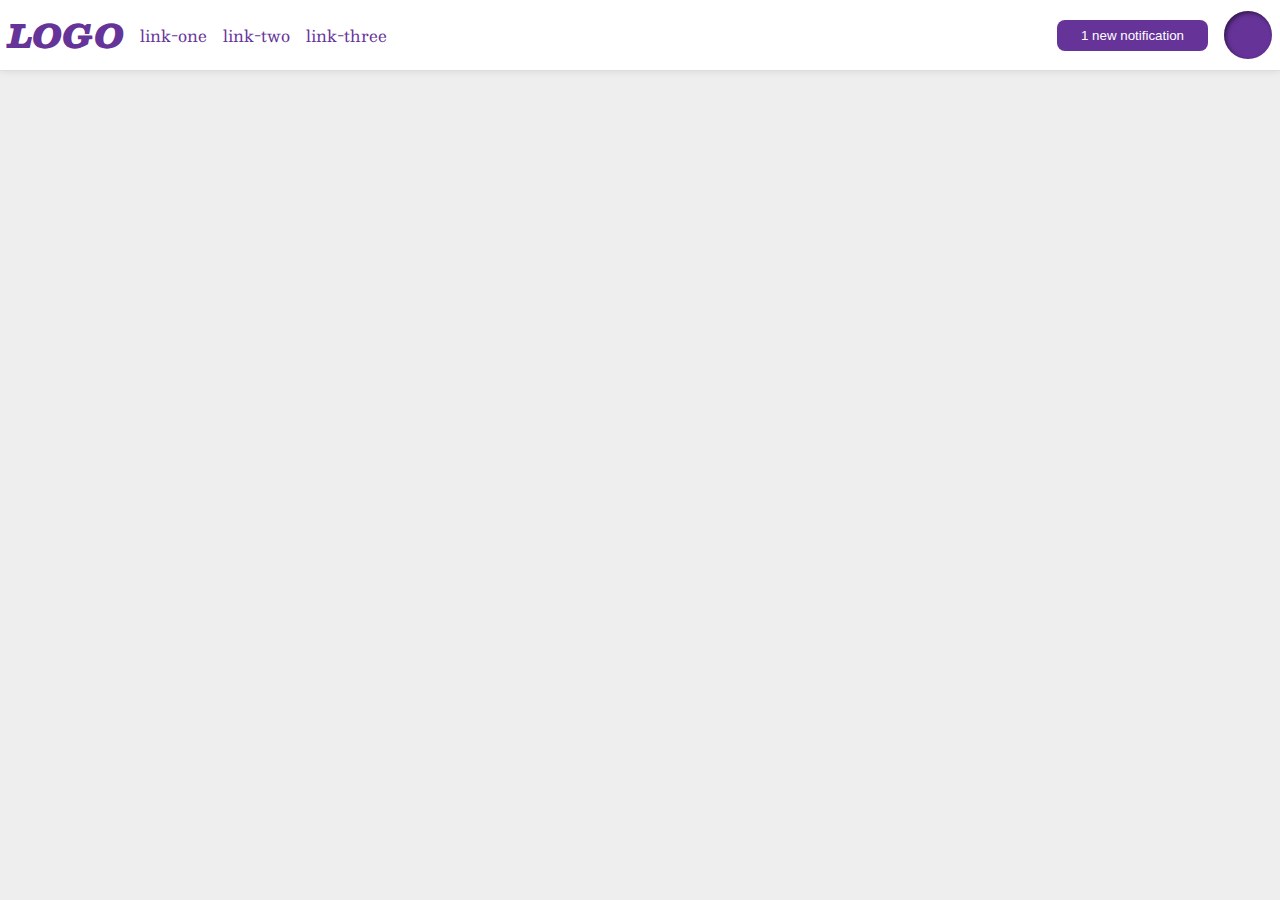
<file: foundations/flex/03-flex-header-2/index.html>
<!DOCTYPE html>
<html lang="en">
  <head>
    <meta charset="UTF-8">
    <meta http-equiv="X-UA-Compatible" content="IE=edge">
    <meta name="viewport" content="width=device-width, initial-scale=1.0">
    <title>Flex Header 2</title>
    <link rel="stylesheet" href="style.css">
  </head>
  <body>
    <div class="header">
      <div class="left-header-content">
        <div class="logo">
        LOGO
        </div>
        <ul class="links">
          <li><a href="https://google.com">link-one</a></li>
          <li><a href="https://google.com">link-two</a></li>
          <li><a href="https://google.com">link-three</a></li>
        </ul>
      </div>
      <div class="right-header-content">
        <button class="notifications">
        1 new notification
        </button>
        <div class="profile-image"></div>
      </div>
    </div>
  </body>
</html>
</file>
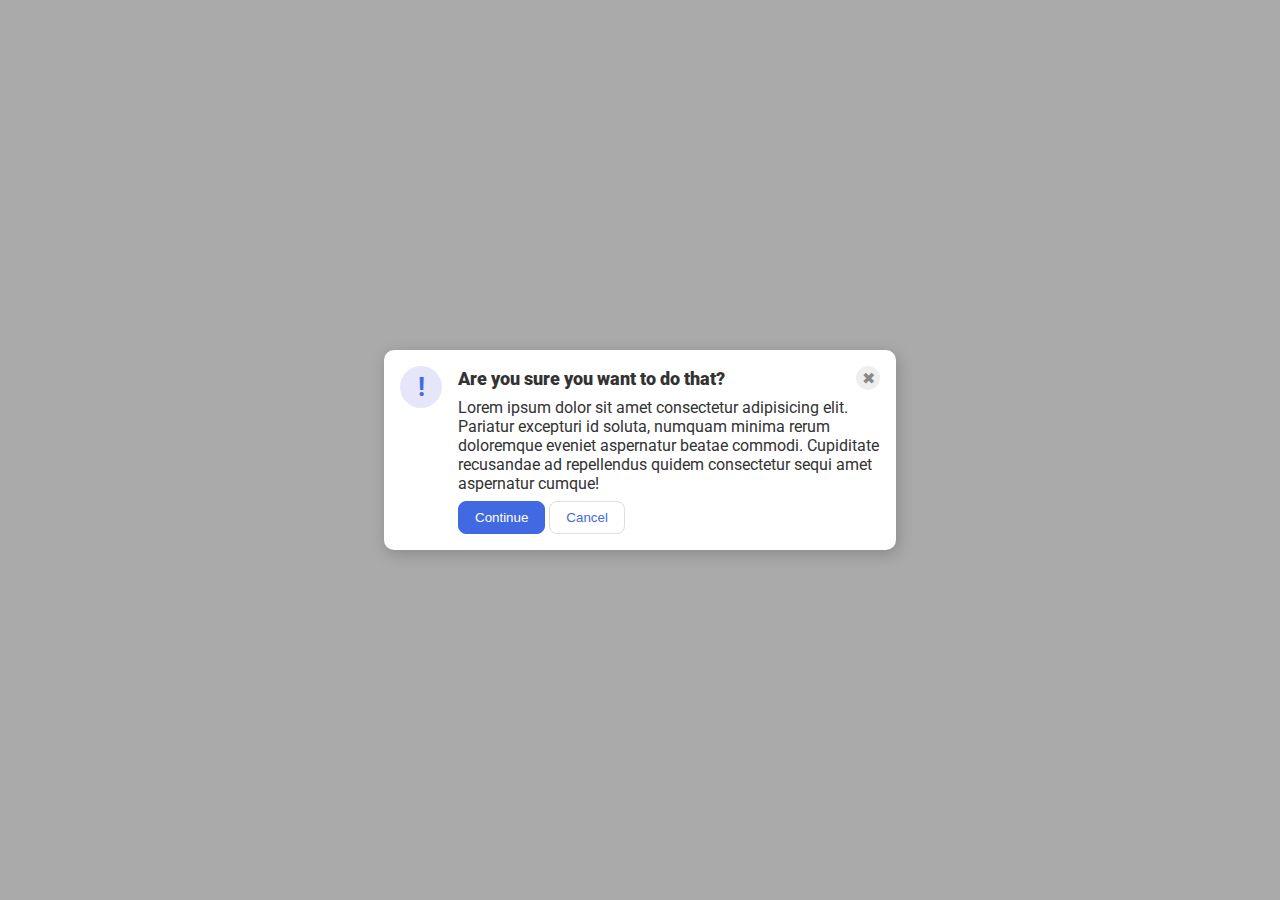
<file: foundations/flex/05-flex-modal/index.html>
<!DOCTYPE html>
<html lang="en">
  <head>
    <meta charset="UTF-8">
    <meta http-equiv="X-UA-Compatible" content="IE=edge">
    <meta name="viewport" content="width=device-width, initial-scale=1.0">
    <link rel="stylesheet" href="style.css">
    <title>Modal</title>
  </head>
  <body>
    <div class="modal">
      <div class="icon">!</div>
        <div class="right">
          <div class="header">
          Are you sure you want to do that?
          <button class="close-button">✖</button>
          </div>
          <div class="text">Lorem ipsum dolor sit amet consectetur adipisicing elit. Pariatur excepturi id soluta, numquam minima rerum doloremque eveniet aspernatur beatae commodi. Cupiditate recusandae ad repellendus quidem consectetur sequi amet aspernatur cumque!</div>
          <button class="continue">Continue</button>
          <button class="cancel">Cancel</button>
      </div>

    </div>
  </body>
</html>
</file>
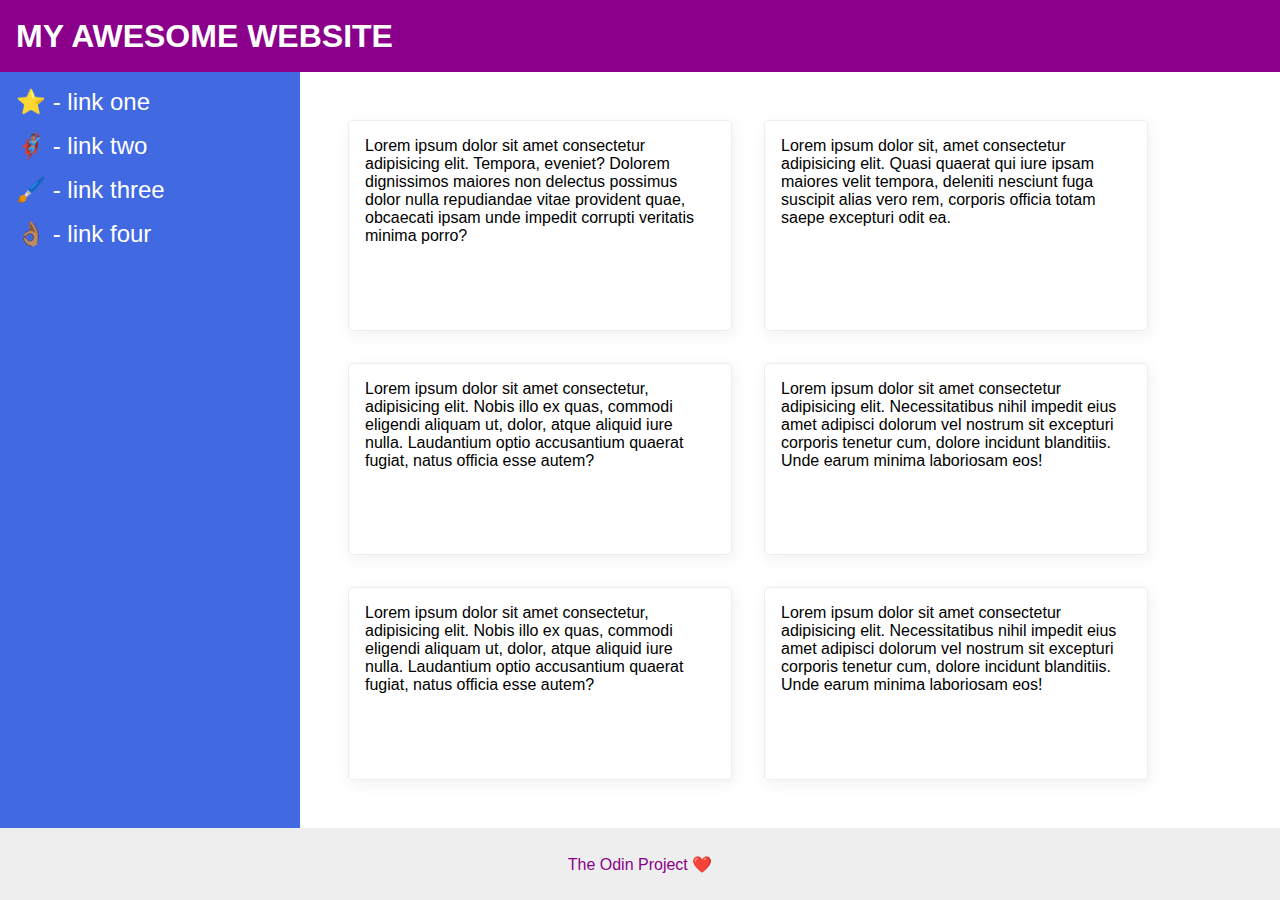
<file: foundations/flex/07-flex-layout-2/index.html>
<!DOCTYPE html>
<html lang="en">
  <head>
    <meta charset="UTF-8">
    <meta http-equiv="X-UA-Compatible" content="IE=edge">
    <meta name="viewport" content="width=device-width, initial-scale=1.0">
    <title>The Holy Grail</title>
    <link rel="stylesheet" href="style.css">
  </head>
  <body>
    <div class="header">
      MY AWESOME WEBSITE
    </div>

    <div class="content">
      <div class="sidebar">
      <ul>
        <li><a href="#">⭐ - link one</a></li>
        <li><a href="#">🦸🏽‍♂️ - link two</a></li>
        <li><a href="#">🖌️ - link three</a></li>
        <li><a href="#">👌🏽 - link four</a></li>
      </ul>
    </div>
      
      <div class="card-container">
        <div class="card">Lorem ipsum dolor sit amet consectetur adipisicing elit. Tempora, eveniet? Dolorem dignissimos maiores non delectus possimus dolor nulla repudiandae vitae provident quae, obcaecati ipsam unde impedit corrupti veritatis minima porro?</div>
        <div class="card">Lorem ipsum dolor sit, amet consectetur adipisicing elit. Quasi quaerat qui iure ipsam maiores velit tempora, deleniti nesciunt fuga suscipit alias vero rem, corporis officia totam saepe excepturi odit ea.</div>
        <div class="card">Lorem ipsum dolor sit amet consectetur, adipisicing elit. Nobis illo ex quas, commodi eligendi aliquam ut, dolor, atque aliquid iure nulla. Laudantium optio accusantium quaerat fugiat, natus officia esse autem?</div>
        <div class="card">Lorem ipsum dolor sit amet consectetur adipisicing elit. Necessitatibus nihil impedit eius amet adipisci dolorum vel nostrum sit excepturi corporis tenetur cum, dolore incidunt blanditiis. Unde earum minima laboriosam eos!</div>
        <div class="card">Lorem ipsum dolor sit amet consectetur, adipisicing elit. Nobis illo ex quas, commodi eligendi aliquam ut, dolor, atque aliquid iure nulla. Laudantium optio accusantium quaerat fugiat, natus officia esse autem?</div>
        <div class="card">Lorem ipsum dolor sit amet consectetur adipisicing elit. Necessitatibus nihil impedit eius amet adipisci dolorum vel nostrum sit excepturi corporis tenetur cum, dolore incidunt blanditiis. Unde earum minima laboriosam eos!</div>
      </div>
    </div>

    
    <div class="footer">
      The Odin Project ❤️
    </div>
  </body>
</html>
</file>
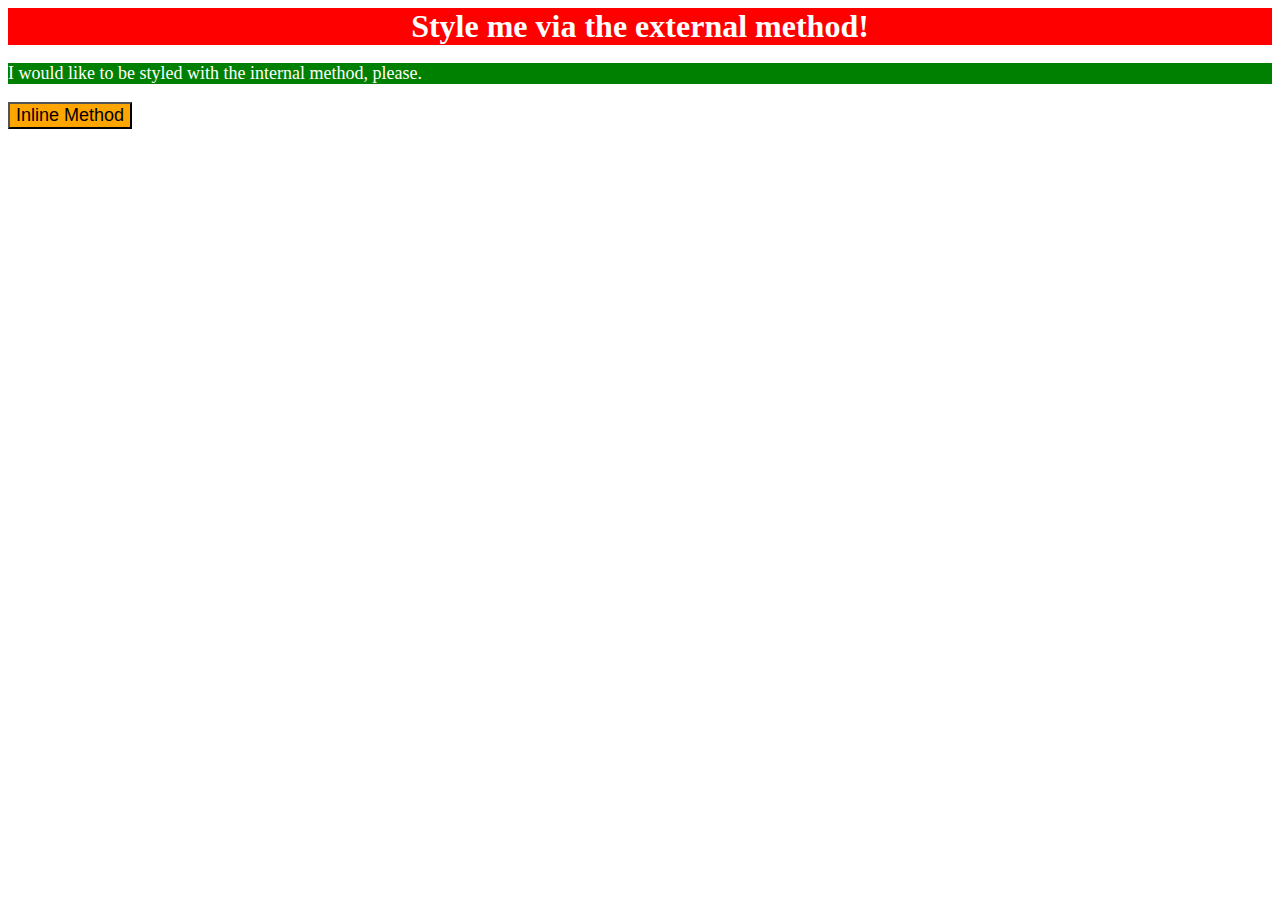
<file: foundations/intro-to-css/01-css-methods/index.html>
<!DOCTYPE html>
<html lang="en">
  <head>
    <meta charset="UTF-8">
    <meta http-equiv="X-UA-Compatible" content="IE=edge">
    <meta name="viewport" content="width=device-width, initial-scale=1.0">
    <link rel="stylesheet" href="./style.css">
    <style>
      p{
        background-color: green;
        color: white;
        font-size: 18px;
      }
    </style>
    <title>Methods for Adding CSS</title>
  </head>
  <body>
    <div>Style me via the external method!</div>
    <p>I would like to be styled with the internal method, please.</p>
    <button style="background-color: orange; font-size: 18px;">Inline Method</button>
  </body>
</html>
</file>
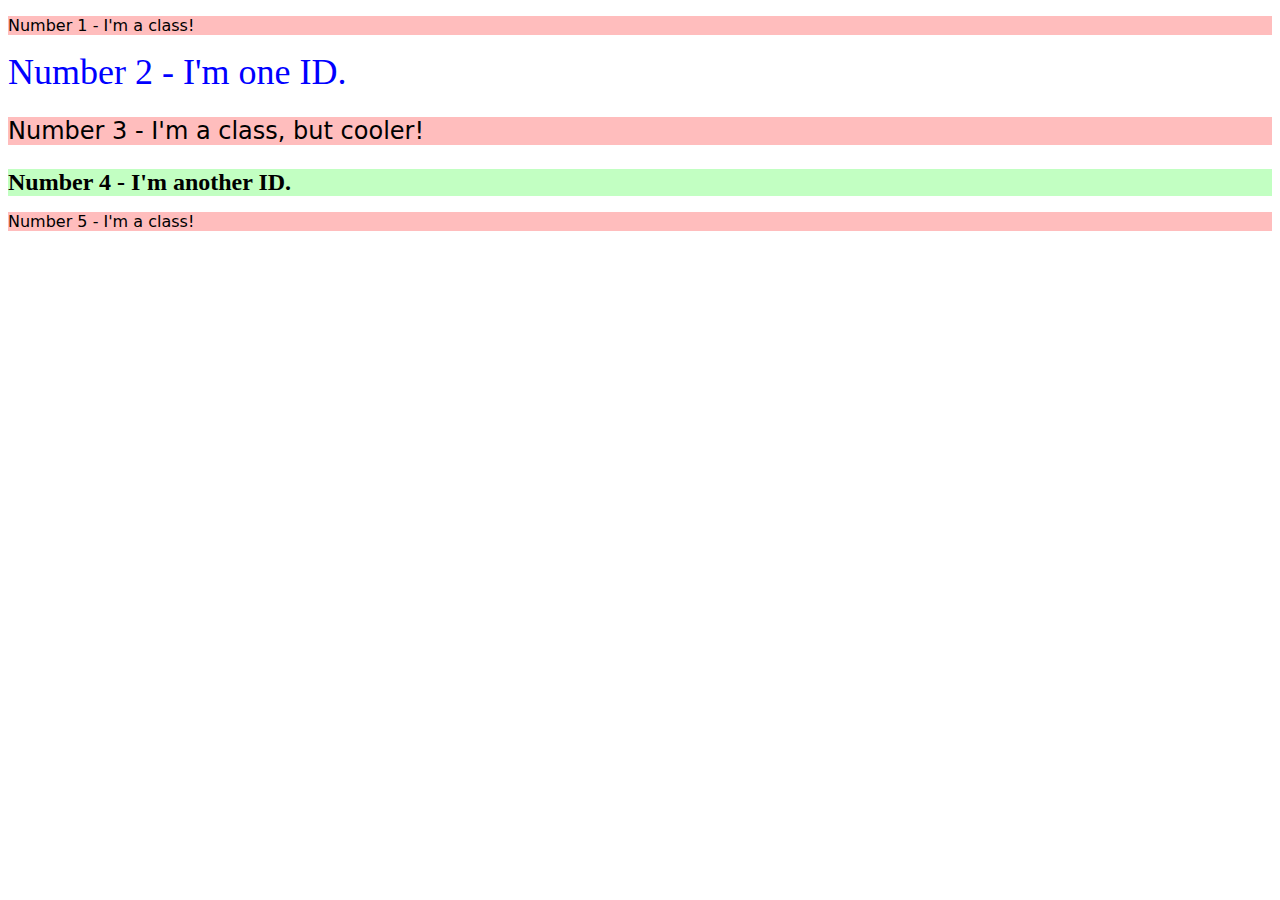
<file: foundations/intro-to-css/02-class-id-selectors/index.html>
<!DOCTYPE html>
<html lang="en">
  <head>
    <meta charset="UTF-8">
    <meta http-equiv="X-UA-Compatible" content="IE=edge">
    <meta name="viewport" content="width=device-width, initial-scale=1.0">
    <title>Class and ID Selectors</title>
    <link rel="stylesheet" href="style.css">
  </head>
  <body>
    <p class="odd">Number 1 - I'm a class!</p>
    <div id="two">Number 2 - I'm one ID.</div>
    <p class="odd bigger">Number 3 - I'm a class, but cooler!</p>
    <div class="bigger" id="four">Number 4 - I'm another ID.</div>
    <p class="odd">Number 5 - I'm a class!</p>
  </body>
</html>
</file>
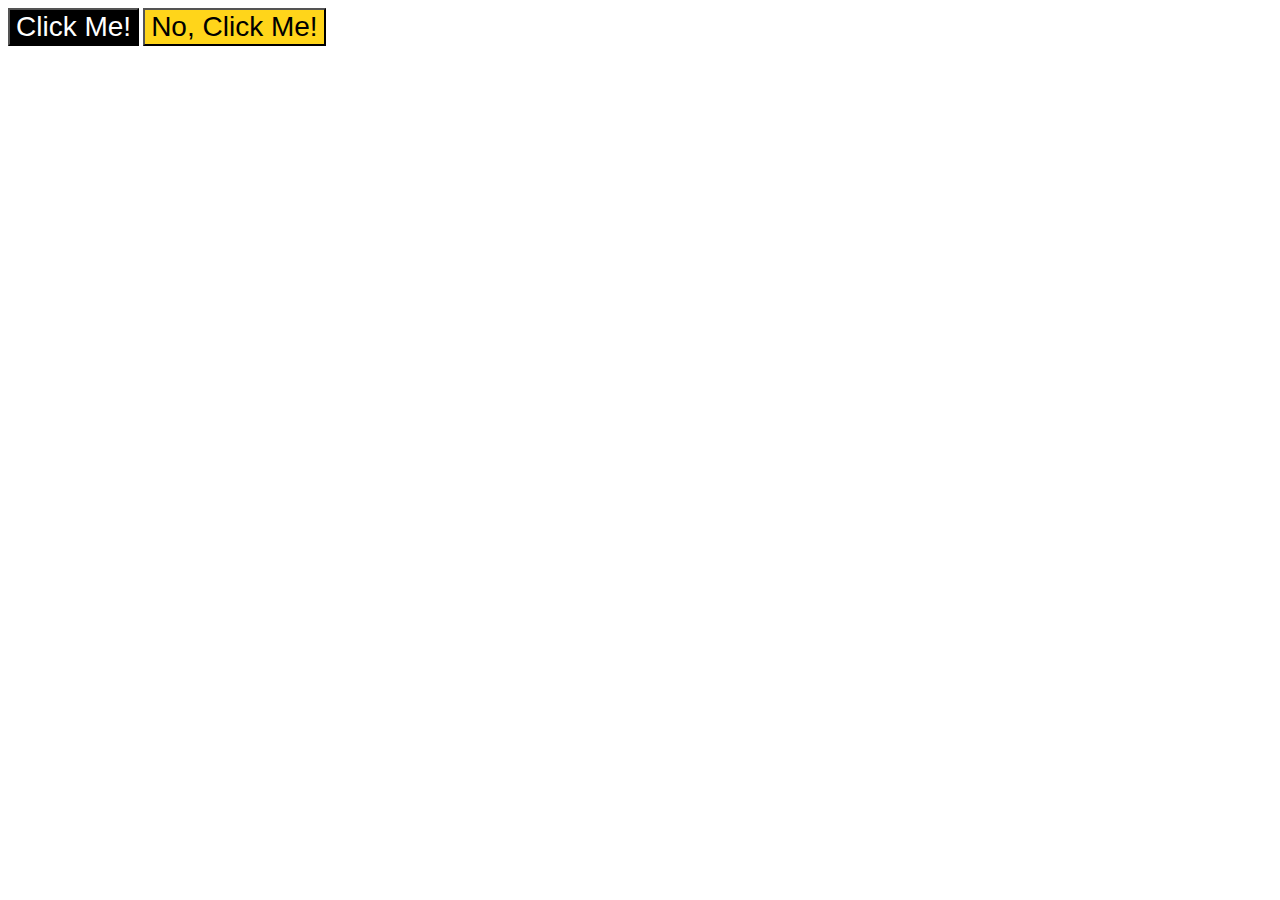
<file: foundations/intro-to-css/03-grouping-selectors/index.html>
<!DOCTYPE html>
<html lang="en">
  <head>
    <meta charset="UTF-8">
    <meta http-equiv="X-UA-Compatible" content="IE=edge">
    <meta name="viewport" content="width=device-width, initial-scale=1.0">
    <title>Grouping Selectors</title>
    <link rel="stylesheet" href="style.css">
  </head>
  <body>
    <button class="first">Click Me!</button>
    <button class="second">No, Click Me!</button>
  </body>
</html>
</file>
<file: foundations/flex/03-flex-header-2/style.css>
/* this is some magical font-importing.  
you'll learn about it later. */
@import url('https://fonts.googleapis.com/css2?family=Besley:ital,wght@0,400;1,900&display=swap');

body {
  margin: 0;
  background: #eee;
  font-family: Besley, serif;
}

.header {
  background: white;
  border-bottom: 1px solid #ddd;
  box-shadow: 0 0 8px rgba(0,0,0,.1);
  display: flex;
  justify-content: space-between;
  padding: 8px;
}

.profile-image {
  background: rebeccapurple;
  box-shadow: inset 2px 2px 4px rgba(0,0,0,.5);
  border-radius: 50%;
  width: 48px;
  height: 48px;
}

.logo {
  color: rebeccapurple;
  font-size: 32px;
  font-weight: 900;
  font-style: italic;

}

button {
  border: none;
  border-radius: 8px;
  background: rebeccapurple;
  color: white;
  padding: 8px 24px;
}

.right-header-content, .left-header-content{
  display: flex;
  align-items: center;
  gap: 16px;
}

a {
  /* this removes the line under our links */
  text-decoration: none;
  color: rebeccapurple;
}

ul {
  margin: 0;
  padding: 0;
  list-style-type: none;
  display: flex;
  gap: 16px;
}
</file>
<file: foundations/flex/05-flex-modal/style.css>
@import url('https://fonts.googleapis.com/css2?family=Roboto:wght@400;700&display=swap');

html, body {
  height: 100%;
}

body {
  font-family: Roboto, sans-serif;
  margin: 0;
  background: #aaa;
  color: #333;
  /* I'll give you this one for free lol */
  display: flex;
  align-items: center;
  justify-content: center;
}

.modal {
  background: white;
  width: 480px;
  border-radius: 10px;
  box-shadow: 2px 4px 16px rgba(0,0,0,.2);
  display: flex;
  padding: 16px;
}

.header{
  display: flex;
  justify-content: space-between;
  font-size: 18px;
  font-weight: 900;
  align-items: center;
}

.icon {
  color: royalblue;
  font-size: 26px;
  font-weight: 700;
  background: lavender;
  width: 42px;
  height: 42px;
  border-radius: 50%;
  display: flex;
  align-items: center;
  justify-content: center;
  flex-shrink: 0;
}

.close-button {
  background: #eee;
  border-radius: 50%;
  color: #888;
  font-weight: 400;
  font-size: 16px;
  height: 24px;
  width: 24px;
  display: flex;
  align-items: center;
  justify-content: center;
  border: 1px solid #eee;
  padding: 0;
}

.right {
  margin-left: 16px;
}

.text{
  margin: 8px 0px;
}

button {
  cursor: pointer;
  padding: 8px 16px;
  border-radius: 8px;
}

button.continue {
  background: royalblue;
  border: 1px solid royalblue;
  color: white;
}

button.cancel {
  background: white;
  border: 1px solid #ddd;
  color: royalblue;
}
</file>
<file: foundations/flex/07-flex-layout-2/style.css>
body {
  font-family: -apple-system, BlinkMacSystemFont, 'Segoe UI', Roboto, Oxygen, Ubuntu, Cantarell, 'Open Sans', 'Helvetica Neue', sans-serif;
  margin: 0;
  min-height: 100vh;
  display: flex;
  flex-direction: column;
}

.header {
  height: 72px;
  background: darkmagenta;
  color: white;
  align-content: center;
  padding-left: 16px;
  font-size: 32px;
  font-weight: 900;
}

.content{
  display: flex;
  flex: 1;
}

.card-container{
  display: flex;
  flex-wrap: wrap;
  padding: 48px;
  gap: 32px;
  
}

.footer {
  height: 72px;
  background: #eee;
  color: darkmagenta;
  text-align: center;
  align-content: center;
}

ul {
  list-style: none;
  padding: 0;
  margin: 0;
  display: flex;
  flex-direction: column;
  gap: 16px;
}

a {
  color: white;
  text-decoration: none;
  font-size: 24px;
}

.sidebar {
  width: 300px;
  background: royalblue;
  box-sizing: border-box;
  display: flex;
  flex-shrink: 0;
  padding: 16px;
}

.card {
  border: 1px solid #eee;
  box-shadow: 2px 4px 16px rgba(0,0,0,.06);
  border-radius: 4px;
  width: 350px;
  padding: 16px;
}
</file>
<file: foundations/intro-to-css/01-css-methods/style.css>
div{

    background-color: red;
    color: white;
    font-size: 32px;
    text-align: center;
    font-weight: bold;
}
</file>
<file: foundations/intro-to-css/02-class-id-selectors/style.css>
.odd{
    background-color: rgb(255, 189, 189);
    font-family: 'Verdana', 'DejaVu Sans', sans-serif;
}

.bigger{
    font-size: 24px;
}

#two{
    color: blue;
    font-size: 36px;
}

#four{
    font-weight: bold;
    background-color: rgb(194, 255, 194);
}
</file>
<file: foundations/intro-to-css/03-grouping-selectors/style.css>
.first,.second{
    font-size: 28px;
    font-family:"Helvetica", "Times New Roman", sans-serif;
}

.first{
    background-color: black;
    color: white;
}

.second{
    background-color: hsl(49, 100%, 55%);
}
</file>
